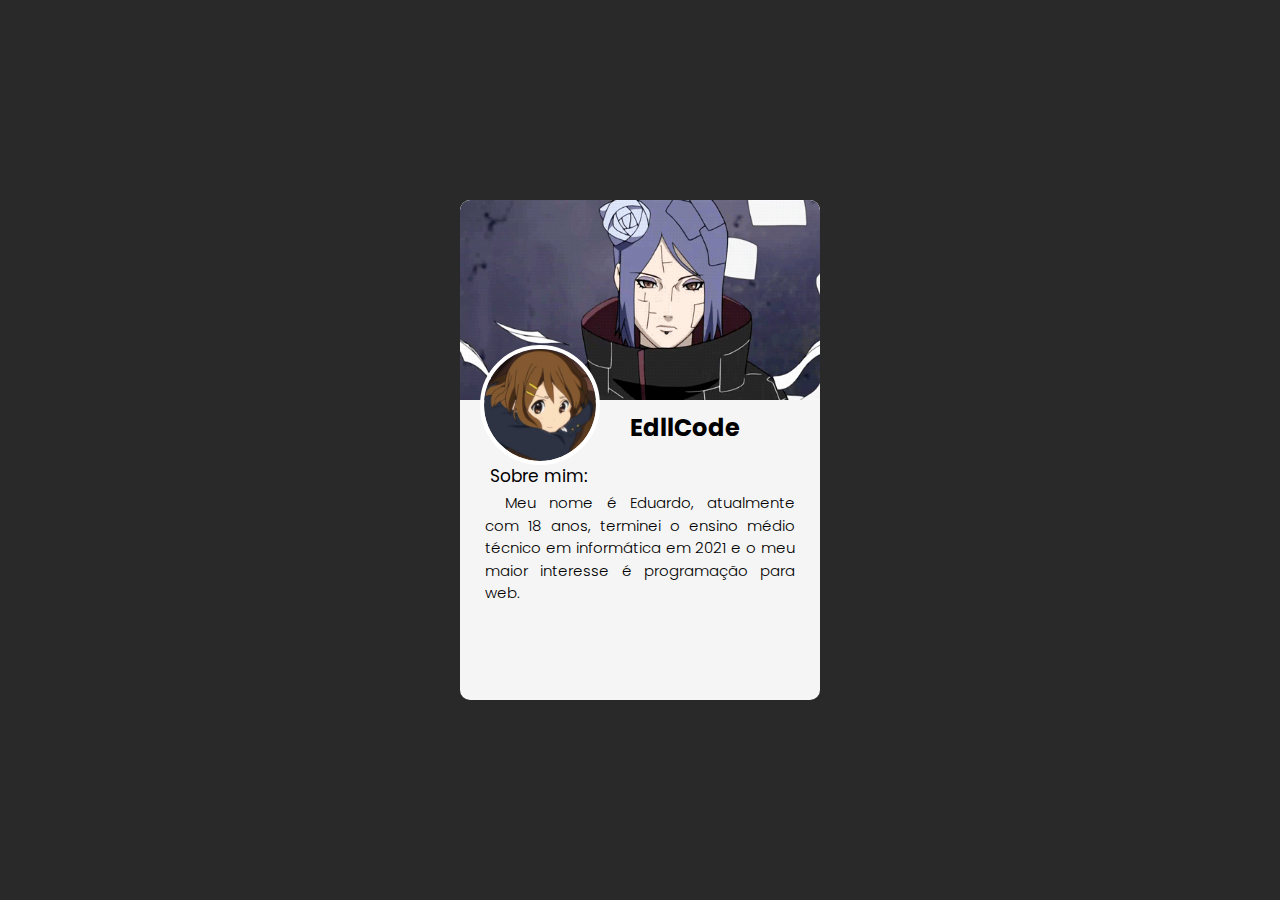
<file: index.html>
<!DOCTYPE html>
<html lang="pt-BR">
<head>
    <meta charset="UTF-8">
    <meta http-equiv="X-UA-Compatible" content="IE=edge">
    <meta name="viewport" content="width=device-width, initial-scale=1.0">
    <title>Profile Card</title>
    <link rel="stylesheet" href="style.css">
    <link rel="stylesheet" href="https://cdnjs.cloudflare.com/ajax/libs/font-awesome/5.15.3/css/all.min.css" integrity="sha512-iBBXm8fW90+nuLcSKlbmrPcLa0OT92xO1BIsZ+ywDWZCvqsWgccV3gFoRBv0z+8dLJgyAHIhR35VZc2oM/gI1w==" crossorigin="anonymous" referrerpolicy="no-referrer" />
</head>
<body> 
    <div class="card">
        <div class="backimage">
            <img src="./imagens/Konan.gif" alt="" title="Background image">
        </div>
        <div class="profileTextImage">
              <div class="foto"><img src="./imagens/Yui.png" alt="" title="Profile picture"></div>
            <h2>EdllCode</h2>
        </div>
        <div class="content">
            <h4>Sobre mim:</h4>
            <p>Meu nome é Eduardo, atualmente com 18 anos, terminei o ensino médio técnico em informática em 2021 e o meu maior interesse é programação para web.</p>
        </div>
        <div class="socialMedias">
            <a href=""><i class="fab fa-youtube"></i></a>
            <a href=""><i class="fab fa-whatsapp"></i></a>
            <a href=""><i class="fab fa-instagram"></i></a>
        </div>
    </div>   
</body>
</html>
</file>
<file: style.css>
@import url('https://fonts.googleapis.com/css2?family=Poppins:ital,wght@0,100;0,200;0,300;0,400;0,500;0,600;0,700;0,800;0,900;1,100;1,200;1,300;1,400;1,500;1,600;1,700;1,800&display=swap');

*{
    margin: 0;
    padding: 0;
    box-sizing: border-box;
    font-family: 'Poppins', sans-serif;
}

body{
    background: #292929;
    display: flex;
    justify-content: center;
    align-items: center;
    height: 100vh;
}

.card{
    position: relative;
    width: 360px;
    height: 500px;
    background: whitesmoke;
    border-radius: 10px;
    overflow: hidden;   
}

.backimage{
    width: 100%;
    height: 200px;
    overflow: hidden;
}

.backimage img{
    width: 100%;
    height: 100%;
    border-radius: 10px 10px 0 0;
    transition: 1s;
}

.backimage img:hover{
    transform: scale(1.3);
}

.profileTextImage{
    width: 360px;
    height: 100px;
    display: flex;
    position: relative;
    margin-top: -55px;
    padding-left: 20px;
}

.profileTextImage .foto{
    width: 120px;
    height: 120px;
    border: 4px solid #fff;
    border-radius: 50%;
    overflow: hidden;
}

.profileTextImage .foto img{
    width: 100%;
    height: 100%;
    transition: 0.7s;
    border-radius: 50%;
}

.profileTextImage .foto img:hover{
    transform: scale(1.2);
}

.profileTextImage h2{
    margin-left: 30px;
    margin-top: 65px;
}

.content{
    position: relative;
    margin: auto;
    text-align: justify;
    width: 86%; 
    margin-top: 20px;
    line-height: 1.4em;
    max-height: 180px;
    overflow: auto;
    
}


/*Se o texto a ser inserido for muito grande o overflow:scroll vai aparecer*/
.content::-webkit-scrollbar {
    background: none;
    color: none;
}  

.content::-webkit-scrollbar-thumb {
    background: none;
    width: 10px;
}

.content h4{
    font-weight: 400;
    font-size: 17px;
    padding-bottom: 5px;
    text-indent: 5px;
}

.content p{
    font-size: 15px;
    font-weight: 300;
    text-indent: 20px;
    padding-bottom: 10px;   
}

.socialMedias{  
    width: 220px;
    height: 40px;
    position: absolute;
    bottom: 10px;
    left: 50%;
    transform: translateX(-50%);
    display: flex;
    justify-content: center;
    align-items: center;
}

.socialMedias .fab{ 
    cursor: pointer;
    margin: 0px 20px 0px 20px;
    /* top, left, bottom, right */
    font-size: 25px;
    transition: 0.7s;
}

.fa-twitter{
    color:  #00acee;
}
 
.fa-instagram{ 
    color: #8134AF;
}

.fa-youtube{
    color: #c4302b;
}

.fa-whatsapp{
    color:#25D366;
}

.fab:hover{
    transform: scale(1.1);
}


/*Responsive Part ------- Parte responsiva*/
@media screen and (max-width:420px){
    .card{
        border-radius: 0;
        width: 100%;
        height: 100%;
    }

    .backimage img{
        border-radius: 0;
    }

    .content{
        overflow: visible;
        font-size: 18px;
    }

    .socialMedias .fab{
        font-size: 20px;
    }
}

@media screen and (max-width: 290px) {
    .profileTextImage h2{
      margin-left: 10px;
       
    }
}


@media screen and (max-width: 250px) {
    .card{
        border-radius: 0;
        width: 100%;
        height: 100%;
    }
}

/*Cor de seleção dentro do card*/
.card ::selection{
    background: #CA0101;
    background: #754A63;
    color: white;
}
</file>
